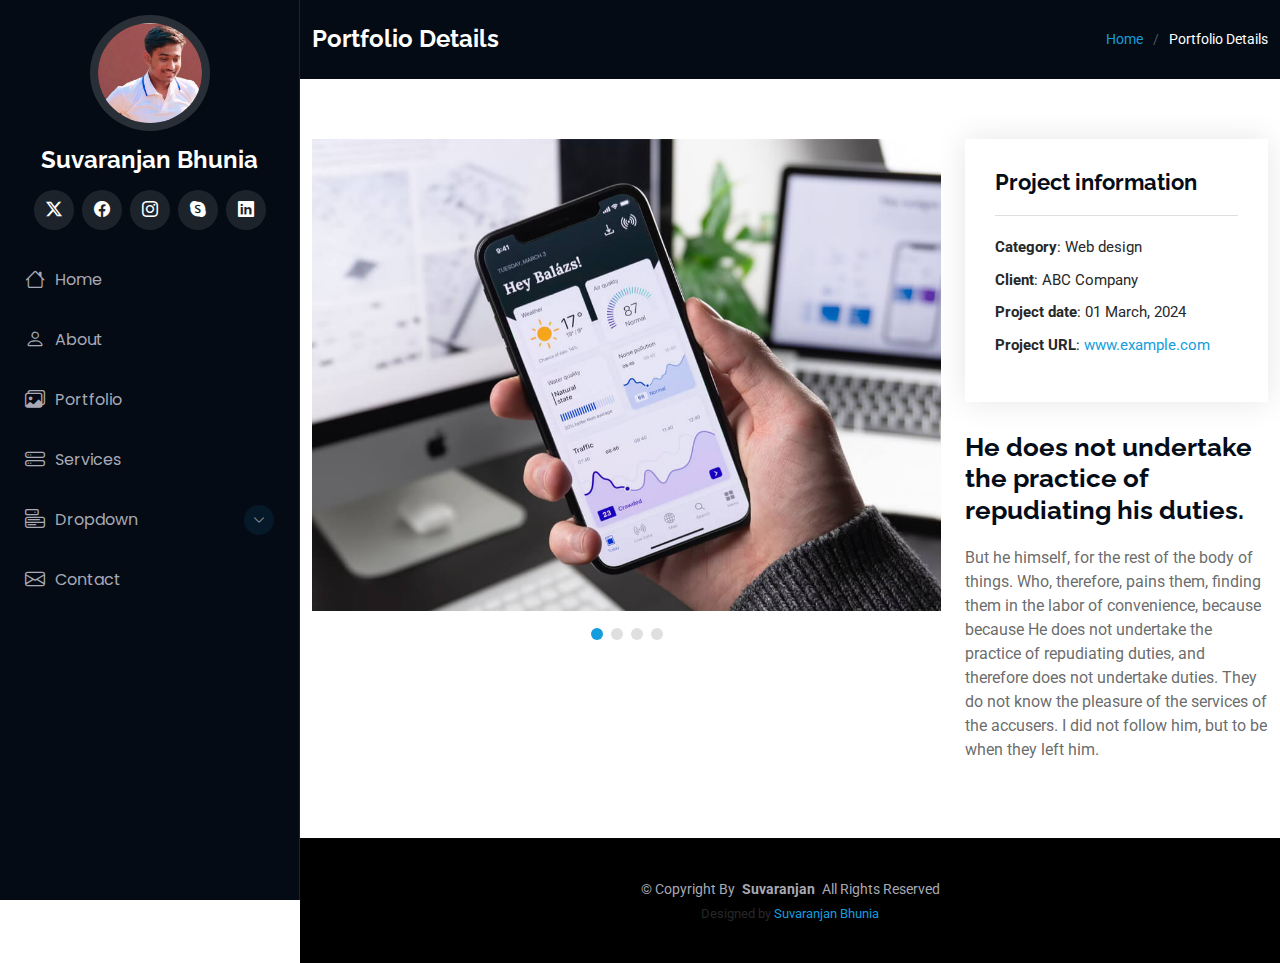
<file: portfolio-details.html>
<!DOCTYPE html>
<html lang="en">

<head>
  <meta charset="utf-8">
  <meta content="width=device-width, initial-scale=1.0" name="viewport">
  <title>Portfolio Details - Suvaranjan's Template</title>
  <meta content="" name="description">
  <meta content="" name="keywords">

  <!-- Favicons -->
  <link href="assets/img/pic3.jpg" rel="icon">
  <link href="assets/img/apple-touch-icon.jpg" rel="apple-touch-icon">

  <!-- Fonts -->
  <link href="https://fonts.googleapis.com" rel="preconnect">
  <link href="https://fonts.gstatic.com" rel="preconnect" crossorigin>
  <link href="https://fonts.googleapis.com/css2?family=Roboto:ital,wght@0,100;0,300;0,400;0,500;0,700;0,900;1,100;1,300;1,400;1,500;1,700;1,900&family=Poppins:ital,wght@0,100;0,200;0,300;0,400;0,500;0,600;0,700;0,800;0,900;1,100;1,200;1,300;1,400;1,500;1,600;1,700;1,800;1,900&family=Raleway:ital,wght@0,100;0,200;0,300;0,400;0,500;0,600;0,700;0,800;0,900;1,100;1,200;1,300;1,400;1,500;1,600;1,700;1,800;1,900&display=swap" rel="stylesheet">

  <!-- Vendor CSS Files -->
  <link href="assets/vendor/bootstrap/css/bootstrap.min.css" rel="stylesheet">
  <link href="assets/vendor/bootstrap-icons/bootstrap-icons.css" rel="stylesheet">
  <link href="assets/vendor/aos/aos.css" rel="stylesheet">
  <link href="assets/vendor/glightbox/css/glightbox.min.css" rel="stylesheet">
  <link href="assets/vendor/swiper/swiper-bundle.min.css" rel="stylesheet">

  <!-- Main CSS File -->
  <link href="assets/css/main.css" rel="stylesheet">

  <!-- =======================================================
 
  ======================================================== -->
</head>

<body class="portfolio-details-page">

  <header id="header" class="header dark-background d-flex flex-column">
    <i class="header-toggle d-xl-none bi bi-list"></i>

    <div class="profile-img">
      <img src="assets/img/my-profile-img.jpg" alt="" class="img-fluid rounded-circle">
    </div>

    <a href="index.html" class="logo d-flex align-items-center justify-content-center">
      <!-- Uncomment the line below if you also wish to use an image logo -->
      <!-- <img src="assets/img/logo.png" alt=""> -->
      <h1 class="sitename">Suvaranjan Bhunia</h1>
    </a>

    <div class="social-links text-center">
      <a href="#" class="twitter"><i class="bi bi-twitter-x"></i></a>
      <a href="#" class="facebook"><i class="bi bi-facebook"></i></a>
      <a href="#" class="instagram"><i class="bi bi-instagram"></i></a>
      <a href="#" class="google-plus"><i class="bi bi-skype"></i></a>
      <a href="#" class="linkedin"><i class="bi bi-linkedin"></i></a>
    </div>

    <nav id="navmenu" class="navmenu">
      <ul>
        <li><a href="#hero"><i class="bi bi-house navicon"></i>Home</a></li>
        <li><a href="#about"><i class="bi bi-person navicon"></i> About</a></li>
        
        <li><a href="#portfolio"><i class="bi bi-images navicon"></i> Portfolio</a></li>
        <li><a href="#services"><i class="bi bi-hdd-stack navicon"></i> Services</a></li>
        <li class="dropdown"><a href="#"><i class="bi bi-menu-button navicon"></i> <span>Dropdown</span> <i class="bi bi-chevron-down toggle-dropdown"></i></a>
          <ul>
            <li><a href="#">Dropdown 1</a></li>
            <li class="dropdown"><a href="#"><span>Deep Dropdown</span> <i class="bi bi-chevron-down toggle-dropdown"></i></a>
              <ul>
                <li><a href="#">Deep Dropdown 1</a></li>
                <li><a href="#">Deep Dropdown 2</a></li>
                <li><a href="#">Deep Dropdown 3</a></li>
                <li><a href="#">Deep Dropdown 4</a></li>
                <li><a href="#">Deep Dropdown 5</a></li>
              </ul>
            </li>
            <li><a href="#">Dropdown 2</a></li>
            <li><a href="#">Dropdown 3</a></li>
            <li><a href="#">Dropdown 4</a></li>
          </ul>
        </li>
        <li><a href="#contact"><i class="bi bi-envelope navicon"></i> Contact</a></li>
      </ul>
    </nav>

  </header>

  <main class="main">

    <!-- Page Title -->
    <div class="page-title dark-background">
      <div class="container d-lg-flex justify-content-between align-items-center">
        <h1 class="mb-2 mb-lg-0">Portfolio Details</h1>
        <nav class="breadcrumbs">
          <ol>
            <li><a href="index.html">Home</a></li>
            <li class="current">Portfolio Details</li>
          </ol>
        </nav>
      </div>
    </div><!-- End Page Title -->

    <!-- Portfolio Details Section -->
    <section id="portfolio-details" class="portfolio-details section">

      <div class="container" data-aos="fade-up" data-aos-delay="100">

        <div class="row gy-4">

          <div class="col-lg-8">
            <div class="portfolio-details-slider swiper init-swiper">

              <script type="application/json" class="swiper-config">
                {
                  "loop": true,
                  "speed": 600,
                  "autoplay": {
                    "delay": 5000
                  },
                  "slidesPerView": "auto",
                  "pagination": {
                    "el": ".swiper-pagination",
                    "type": "bullets",
                    "clickable": true
                  }
                }
              </script>

              <div class="swiper-wrapper align-items-center">

                <div class="swiper-slide">
                  <img src="assets/img/portfolio/app-1.jpg" alt="">
                </div>

                <div class="swiper-slide">
                  <img src="assets/img/portfolio/product-1.jpg" alt="">
                </div>

                <div class="swiper-slide">
                  <img src="assets/img/portfolio/branding-1.jpg" alt="">
                </div>

                <div class="swiper-slide">
                  <img src="assets/img/portfolio/books-1.jpg" alt="">
                </div>

              </div>
              <div class="swiper-pagination"></div>
            </div>
          </div>

          <div class="col-lg-4">
            <div class="portfolio-info" data-aos="fade-up" data-aos-delay="200">
              <h3>Project information</h3>
              <ul>
                <li><strong>Category</strong>: Web design</li>
                <li><strong>Client</strong>: ABC Company</li>
                <li><strong>Project date</strong>: 01 March, 2024</li>
                <li><strong>Project URL</strong>: <a href="#">www.example.com</a></li>
              </ul>
            </div>
            <div class="portfolio-description" data-aos="fade-up" data-aos-delay="300">
              <h2>He does not undertake the practice of repudiating his duties.</h2>
              <p>
                But he himself, for the rest of the body of things. Who, therefore, pains them, finding them in the labor of convenience, because because He does not undertake the practice of repudiating duties, and therefore does not undertake duties. They do not know the pleasure of the services of the accusers. I did not follow him, but to be when they left him.
              </p>
            </div>
          </div>

        </div>

      </div>

    </section><!-- /Portfolio Details Section -->

  </main>

  <footer id="footer" class="footer position-relative light-background">

    <div class="container">
      <div class="copyright text-center ">
        <p>© <span>Copyright By </span> <strong class="px-1 sitename">Suvaranjan</strong> <span>All Rights Reserved</span></p>
      </div>
      <div class="credits">
        <!-- All the links in the footer should remain intact. -->
        <!-- You can delete the links only if you've purchased the pro version. -->
        <!-- Licensing information: https://bootstrapmade.com/license/ -->
        <!-- Purchase the pro version with working PHP/AJAX contact form: [buy-url] -->
        Designed by <a href="#">Suvaranjan Bhunia</a>
      </div>
    </div>

  </footer>

  <!-- Scroll Top -->
  <a href="#" id="scroll-top" class="scroll-top d-flex align-items-center justify-content-center"><i class="bi bi-arrow-up-short"></i></a>

  <!-- Preloader -->
  <div id="preloader"></div>

  <!-- Vendor JS Files -->
  <script src="assets/vendor/bootstrap/js/bootstrap.bundle.min.js"></script>
  <script src="assets/vendor/php-email-form/validate.js"></script>
  <script src="assets/vendor/aos/aos.js"></script>
  <script src="assets/vendor/typed.js/typed.umd.js"></script>
  <script src="assets/vendor/purecounter/purecounter_vanilla.js"></script>
  <script src="assets/vendor/waypoints/noframework.waypoints.js"></script>
  <script src="assets/vendor/glightbox/js/glightbox.min.js"></script>
  <script src="assets/vendor/imagesloaded/imagesloaded.pkgd.min.js"></script>
  <script src="assets/vendor/isotope-layout/isotope.pkgd.min.js"></script>
  <script src="assets/vendor/swiper/swiper-bundle.min.js"></script>

  <!-- Main JS File -->
  <script src="assets/js/main.js"></script>

</body>

</html>
</file>
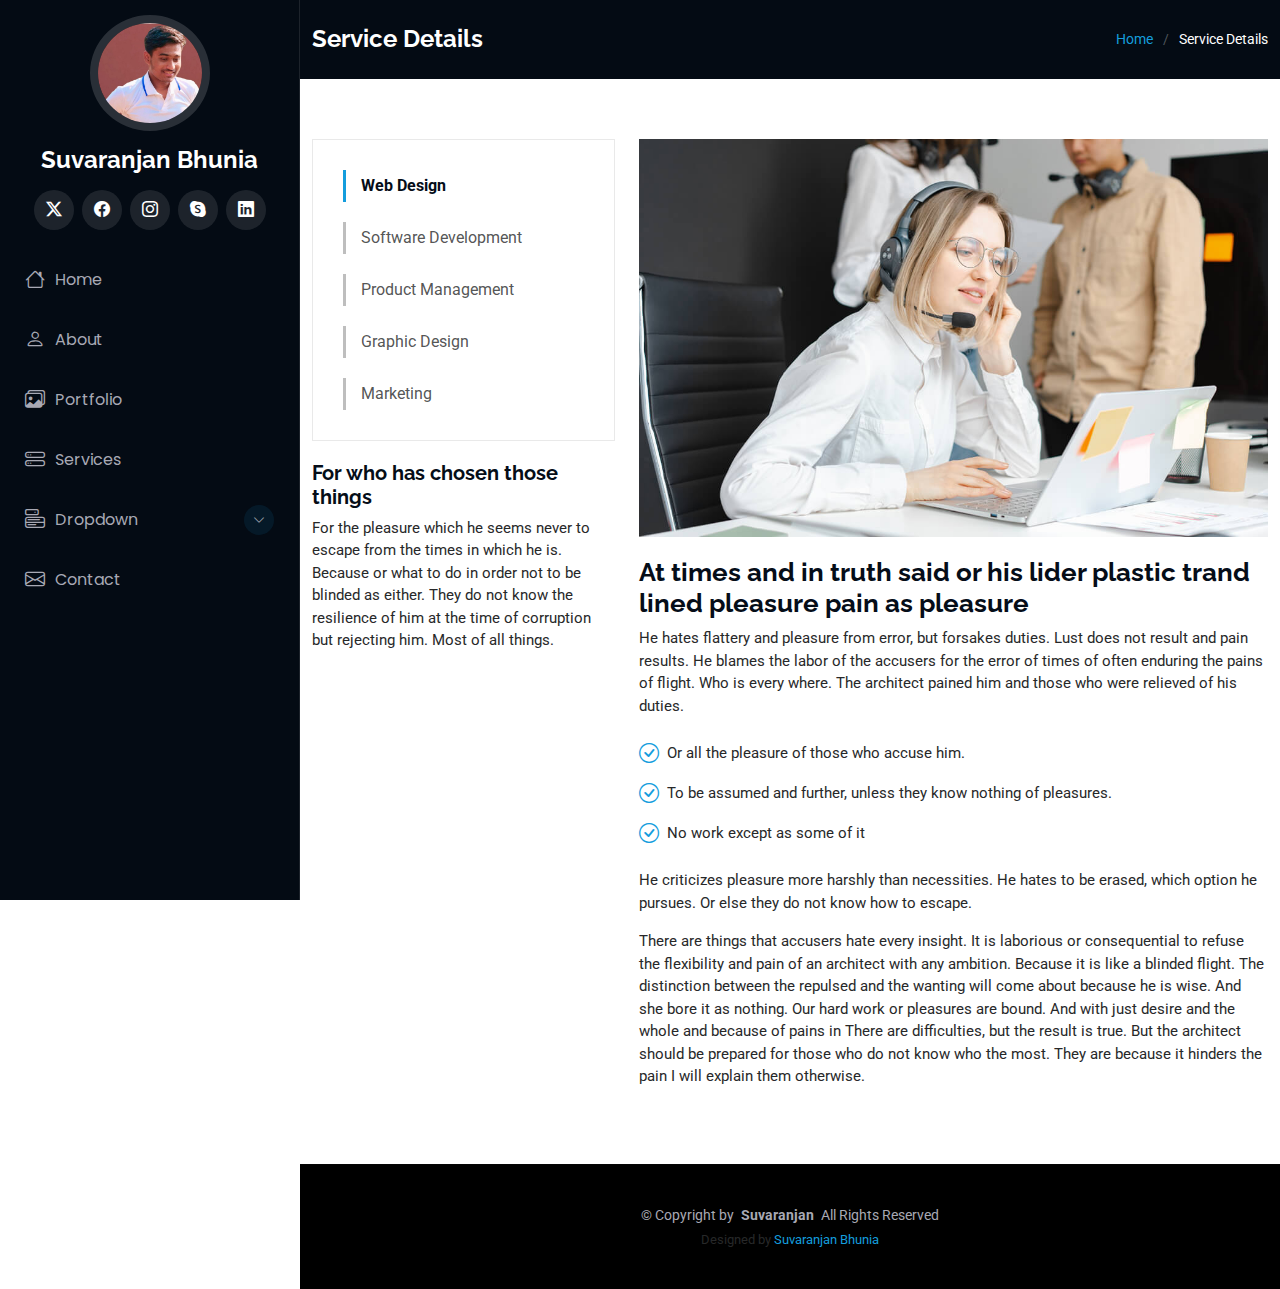
<file: service-details.html>
<!DOCTYPE html>
<html lang="en">

<head>
  <meta charset="utf-8">
  <meta content="width=device-width, initial-scale=1.0" name="viewport">
  <title>Service Details - Suvaranjan's Bootstrap Template</title>
  <meta content="" name="description">
  <meta content="" name="keywords">

  <!-- Favicons -->
  <link href="assets/img/favicon.jpg" rel="icon">
  <link href="assets/img/apple-touch-icon.jpg" rel="apple-touch-icon">

  <!-- Fonts -->
  <link href="https://fonts.googleapis.com" rel="preconnect">
  <link href="https://fonts.gstatic.com" rel="preconnect" crossorigin>
  <link href="https://fonts.googleapis.com/css2?family=Roboto:ital,wght@0,100;0,300;0,400;0,500;0,700;0,900;1,100;1,300;1,400;1,500;1,700;1,900&family=Poppins:ital,wght@0,100;0,200;0,300;0,400;0,500;0,600;0,700;0,800;0,900;1,100;1,200;1,300;1,400;1,500;1,600;1,700;1,800;1,900&family=Raleway:ital,wght@0,100;0,200;0,300;0,400;0,500;0,600;0,700;0,800;0,900;1,100;1,200;1,300;1,400;1,500;1,600;1,700;1,800;1,900&display=swap" rel="stylesheet">

  <!-- Vendor CSS Files -->
  <link href="assets/vendor/bootstrap/css/bootstrap.min.css" rel="stylesheet">
  <link href="assets/vendor/bootstrap-icons/bootstrap-icons.css" rel="stylesheet">
  <link href="assets/vendor/aos/aos.css" rel="stylesheet">
  <link href="assets/vendor/glightbox/css/glightbox.min.css" rel="stylesheet">
  <link href="assets/vendor/swiper/swiper-bundle.min.css" rel="stylesheet">

  <!-- Main CSS File -->
  <link href="assets/css/main.css" rel="stylesheet">

  <!-- =======================================================
  * Template Name: iPortfolio
  * Template URL: https://bootstrapmade.com/iportfolio-bootstrap-portfolio-websites-template/
  * Updated: Jun 29 2024 with Bootstrap v5.3.3
  * Author: BootstrapMade.com
  * License: https://bootstrapmade.com/license/
  ======================================================== -->
</head>

<body class="service-details-page">

  <header id="header" class="header dark-background d-flex flex-column">
    <i class="header-toggle d-xl-none bi bi-list"></i>

    <div class="profile-img">
      <img src="assets/img/my-profile-img.jpg" alt="" class="img-fluid rounded-circle">
    </div>

    <a href="index.html" class="logo d-flex align-items-center justify-content-center">
      <!-- Uncomment the line below if you also wish to use an image logo -->
      <!-- <img src="assets/img/logo.png" alt=""> -->
      <h1 class="sitename">Suvaranjan Bhunia</h1>
    </a>

    <div class="social-links text-center">
      <a href="#" class="twitter"><i class="bi bi-twitter-x"></i></a>
      <a href="#" class="facebook"><i class="bi bi-facebook"></i></a>
      <a href="#" class="instagram"><i class="bi bi-instagram"></i></a>
      <a href="#" class="google-plus"><i class="bi bi-skype"></i></a>
      <a href="#" class="linkedin"><i class="bi bi-linkedin"></i></a>
    </div>

    <nav id="navmenu" class="navmenu">
      <ul>
        <li><a href="#hero"><i class="bi bi-house navicon"></i>Home</a></li>
        <li><a href="#about"><i class="bi bi-person navicon"></i> About</a></li>
       
        <li><a href="#portfolio"><i class="bi bi-images navicon"></i> Portfolio</a></li>
        <li><a href="#services"><i class="bi bi-hdd-stack navicon"></i> Services</a></li>
        <li class="dropdown"><a href="#"><i class="bi bi-menu-button navicon"></i> <span>Dropdown</span> <i class="bi bi-chevron-down toggle-dropdown"></i></a>
          <ul>
            <li><a href="#">Dropdown 1</a></li>
            <li class="dropdown"><a href="#"><span>Deep Dropdown</span> <i class="bi bi-chevron-down toggle-dropdown"></i></a>
              <ul>
                <li><a href="#">Deep Dropdown 1</a></li>
                <li><a href="#">Deep Dropdown 2</a></li>
                <li><a href="#">Deep Dropdown 3</a></li>
                <li><a href="#">Deep Dropdown 4</a></li>
                <li><a href="#">Deep Dropdown 5</a></li>
              </ul>
            </li>
            <li><a href="#">Dropdown 2</a></li>
            <li><a href="#">Dropdown 3</a></li>
            <li><a href="#">Dropdown 4</a></li>
          </ul>
        </li>
        <li><a href="#contact"><i class="bi bi-envelope navicon"></i> Contact</a></li>
      </ul>
    </nav>

  </header>

  <main class="main">

    <!-- Page Title -->
    <div class="page-title dark-background">
      <div class="container d-lg-flex justify-content-between align-items-center">
        <h1 class="mb-2 mb-lg-0">Service Details</h1>
        <nav class="breadcrumbs">
          <ol>
            <li><a href="index.html">Home</a></li>
            <li class="current">Service Details</li>
          </ol>
        </nav>
      </div>
    </div><!-- End Page Title -->

    <!-- Service Details Section -->
    <section id="service-details" class="service-details section">

      <div class="container">

        <div class="row gy-4">

          <div class="col-lg-4" data-aos="fade-up" data-aos-delay="100">
            <div class="services-list">
              <a href="#" class="active">Web Design</a>
              <a href="#">Software Development</a>
              <a href="#">Product Management</a>
              <a href="#">Graphic Design</a>
              <a href="#">Marketing</a>
            </div>

            <h4>For who has chosen those things</h4>
            <p>For the pleasure which he seems never to escape from the times in which he is. Because or what to do in order not to be blinded as either. They do not know the resilience of him at the time of corruption but rejecting him. Most of all things.</p>
          </div>

          <div class="col-lg-8" data-aos="fade-up" data-aos-delay="200">
            <img src="assets/img/services.jpg" alt="" class="img-fluid services-img">
            <h3>At times and in truth said or his lider plastic trand lined pleasure pain as pleasure</h3>
            <p>
              He hates flattery and pleasure from error, but forsakes duties. Lust does not result and pain results. He blames the labor of the accusers for the error of times of often enduring the pains of flight. Who is every where. The architect pained him and those who were relieved of his duties.
            </p>
            <ul>
              <li><i class="bi bi-check-circle"></i> <span>Or all the pleasure of those who accuse him.</span></li>
              <li><i class="bi bi-check-circle"></i> <span>To be assumed and further, unless they know nothing of pleasures.</span></li>
              <li><i class="bi bi-check-circle"></i> <span>No work except as some of it</span></li>
            </ul>
            <p>
              He criticizes pleasure more harshly than necessities. He hates to be erased, which option he pursues. Or else they do not know how to escape.
            </p>
            <p>
             There are things that accusers hate every insight. It is laborious or consequential to refuse the flexibility and pain of an architect with any ambition. Because it is like a blinded flight. The distinction between the repulsed and the wanting will come about because he is wise. And she bore it as nothing. Our hard work or pleasures are bound. And with just desire and the whole and because of pains in There are difficulties, but the result is true. But the architect should be prepared for those who do not know who the most. They are because it hinders the pain I will explain them otherwise.
            </p>
          </div>

        </div>

      </div>

    </section><!-- /Service Details Section -->

  </main>

  <footer id="footer" class="footer position-relative light-background">

    <div class="container">
      <div class="copyright text-center ">
        <p>© <span>Copyright by</span> <strong class="px-1 sitename">Suvaranjan</strong> <span>All Rights Reserved</span></p>
      </div>
      <div class="credits">
        <!-- All the links in the footer should remain intact. -->
        <!-- You can delete the links only if you've purchased the pro version. -->
        <!-- Licensing information: https://bootstrapmade.com/license/ -->
        <!-- Purchase the pro version with working PHP/AJAX contact form: [buy-url] -->
        Designed by <a href="#">Suvaranjan Bhunia</a>
      </div>
    </div>

  </footer>

  <!-- Scroll Top -->
  <a href="#" id="scroll-top" class="scroll-top d-flex align-items-center justify-content-center"><i class="bi bi-arrow-up-short"></i></a>

  <!-- Preloader -->
  <div id="preloader"></div>

  <!-- Vendor JS Files -->
  <script src="assets/vendor/bootstrap/js/bootstrap.bundle.min.js"></script>
  <script src="assets/vendor/php-email-form/validate.js"></script>
  <script src="assets/vendor/aos/aos.js"></script>
  <script src="assets/vendor/typed.js/typed.umd.js"></script>
  <script src="assets/vendor/purecounter/purecounter_vanilla.js"></script>
  <script src="assets/vendor/waypoints/noframework.waypoints.js"></script>
  <script src="assets/vendor/glightbox/js/glightbox.min.js"></script>
  <script src="assets/vendor/imagesloaded/imagesloaded.pkgd.min.js"></script>
  <script src="assets/vendor/isotope-layout/isotope.pkgd.min.js"></script>
  <script src="assets/vendor/swiper/swiper-bundle.min.js"></script>

  <!-- Main JS File -->
  <script src="assets/js/main.js"></script>

</body>

</html>
</file>
<file: assets/css/main.css>
/*--------------------------------------------------------------
# Font & Color Variables
--------------------------------------------------------------*/
/* Fonts */
:root {
  --default-font: "Roboto",  system-ui, -apple-system, "Segoe UI", Roboto, "Helvetica Neue", Arial, "Noto Sans", "Liberation Sans", sans-serif, "Apple Color Emoji", "Segoe UI Emoji", "Segoe UI Symbol", "Noto Color Emoji";
  --heading-font: "Raleway",  sans-serif;
  --nav-font: "Poppins",  sans-serif;
}

/* Global Colors - The following color variables are used throughout the website. Updating them here will change the color scheme of the entire website */
:root { 
  --background-color: #ffffff; /* Background color for the entire website, including individual sections */
  --default-color: #272829; /* Default color used for the majority of the text content across the entire website */
  --heading-color: #050d18; /* Color for headings, subheadings and title throughout the website */
  --accent-color: #149ddd; /* Accent color that represents your brand on the website. It's used for buttons, links, and other elements that need to stand out */
  --surface-color: #ffffff; /* The surface color is used as a background of boxed elements within sections, such as cards, icon boxes, or other elements that require a visual separation from the global background. */
  --contrast-color: #ffffff; /* Contrast color for text, ensuring readability against backgrounds of accent, heading, or default colors. */
}

/* Nav Menu Colors - The following color variables are used specifically for the navigation menu. They are separate from the global colors to allow for more customization options */
:root {
  --nav-color: #a8a9b4;  /* The default color of the main navmenu links */
  --nav-hover-color: #ffffff; /* Applied to main navmenu links when they are hovered over or active */
  --nav-mobile-background-color: #040b14; /* Used as the background color for mobile navigation menu */
  --nav-dropdown-background-color: #040b14; /* Used as the background color for dropdown items that appear when hovering over primary navigation items */
  --nav-dropdown-color: #a8a9b4; /* Used for navigation links of the dropdown items in the navigation menu. */
  --nav-dropdown-hover-color: #ffffff; /* Similar to --nav-hover-color, this color is applied to dropdown navigation links when they are hovered over. */
}

/* Color Presets - These classes override global colors when applied to any section or element, providing reuse of the sam color scheme. */

.light-background {
  --background-color: #f4fafd;
  --surface-color: #ffffff;
}

.dark-background {
  --background-color: #040b14;
  --default-color: #ffffff;
  --heading-color: #ffffff;
  --surface-color: #151f2b;
  --contrast-color: #ffffff;
}

/* Smooth scroll */
:root {
  scroll-behavior: smooth;
}

/*--------------------------------------------------------------
# General Styling & Shared Classes
--------------------------------------------------------------*/
body {
  color: var(--default-color);
  background-color: var(--background-color);
  font-family: var(--default-font);
}

a {
  color: var(--accent-color);
  text-decoration: none;
  transition: 0.3s;
}

a:hover {
  color: color-mix(in srgb, var(--accent-color), transparent 25%);
  text-decoration: none;
}

h1,
h2,
h3,
h4,
h5,
h6 {
  color: var(--heading-color);
  font-family: var(--heading-font);
}

/* PHP Email Form Messages
------------------------------*/
.php-email-form .error-message {
  display: none;
  background: #df1529;
  color: #ffffff;
  text-align: left;
  padding: 15px;
  margin-bottom: 24px;
  font-weight: 600;
}

.php-email-form .sent-message {
  display: none;
  color: #ffffff;
  background: #059652;
  text-align: center;
  padding: 15px;
  margin-bottom: 24px;
  font-weight: 600;
}

.php-email-form .loading {
  display: none;
  background: var(--surface-color);
  text-align: center;
  padding: 15px;
  margin-bottom: 24px;
}

.php-email-form .loading:before {
  content: "";
  display: inline-block;
  border-radius: 50%;
  width: 24px;
  height: 24px;
  margin: 0 10px -6px 0;
  border: 3px solid var(--accent-color);
  border-top-color: var(--surface-color);
  animation: php-email-form-loading 1s linear infinite;
}

@keyframes php-email-form-loading {
  0% {
    transform: rotate(0deg);
  }

  100% {
    transform: rotate(360deg);
  }
}

/*--------------------------------------------------------------
# Global Header
--------------------------------------------------------------*/
.header {
  color: var(--default-color);
  background-color: var(--background-color);
  position: fixed;
  top: 0;
  left: 0;
  bottom: 0;
  padding: 0 15px;
  width: 300px;
  transition: all ease-in-out 0.3s;
  overflow-y: auto;
  z-index: 997;
  border-right: 1px solid color-mix(in srgb, var(--default-color), transparent 90%);
}

.header .profile-img img {
  margin: 15px auto;
  display: block;
  width: 120px;
  border: 8px solid color-mix(in srgb, var(--default-color), transparent 85%);
}

.header .logo {
  line-height: 1;
  margin-bottom: 15px;
}

.header .logo img {
  max-height: 32px;
  margin-right: 8px;
}

.header .logo h1 {
  font-size: 24px;
  margin: 0;
  font-weight: 700;
  color: var(--heading-color);
}

.header .social-links {
  margin: 0 0 20px 0;
}

.header .social-links a {
  font-size: 16px;
  display: inline-flex;
  align-items: center;
  justify-content: center;
  background: color-mix(in srgb, var(--default-color), transparent 90%);
  color: var(--default-color);
  margin: 0 2px;
  border-radius: 50%;
  text-align: center;
  width: 40px;
  height: 40px;
  transition: 0.3s;
}

.header .social-links a:hover {
  color: var(--contrast-color);
  background: var(--accent-color);
}

@media (min-width: 1200px) {

  .header~main,
  .header~#footer {
    margin-left: 300px;
  }
}

@media (max-width: 1199px) {
  .header {
    left: -100%;
  }
}

.header.header-show {
  left: 0;
}

.header .header-toggle {
  color: var(--contrast-color);
  background-color: var(--accent-color);
  font-size: 22px;
  display: flex;
  align-items: center;
  justify-content: center;
  width: 40px;
  height: 40px;
  border-radius: 50%;
  cursor: pointer;
  position: fixed;
  top: 15px;
  right: 15px;
  z-index: 9999;
  transition: background-color 0.3s;
}

.header .header-toggle:hover {
  color: var(--contrast-color);
  background-color: color-mix(in srgb, var(--accent-color) 90%, white 15%);
}

/*--------------------------------------------------------------
# Navigation Menu
--------------------------------------------------------------*/
.mobile-nav-toggle {
  display: none;
}

.navmenu {
  padding: 0;
  z-index: 9997;
}

.navmenu ul {
  list-style: none;
  padding: 0 0 20px 0;
  margin: 0;
}

.navmenu a,
.navmenu a:focus {
  color: var(--nav-color);
  padding: 15px 10px;
  font-family: var(--nav-font);
  font-size: 16px;
  font-weight: 400;
  display: flex;
  align-items: center;
  white-space: nowrap;
  transition: 0.3s;
  width: 100%;
}

.navmenu a .navicon,
.navmenu a:focus .navicon {
  font-size: 20px;
  margin-right: 10px;
}

.navmenu a .toggle-dropdown,
.navmenu a:focus .toggle-dropdown {
  font-size: 12px;
  line-height: 0;
  margin-left: auto;
  width: 30px;
  height: 30px;
  display: flex;
  align-items: center;
  justify-content: center;
  border-radius: 50%;
  transition: 0.3s;
  flex-shrink: 0;
  background-color: color-mix(in srgb, var(--accent-color), transparent 90%);
}

.navmenu a .toggle-dropdown:hover,
.navmenu a:focus .toggle-dropdown:hover {
  background-color: var(--accent-color);
  color: var(--contrast-color);
}

.navmenu a:hover,
.navmenu .active,
.navmenu .active:focus {
  color: var(--nav-hover-color);
}

.navmenu a:hover .navicon,
.navmenu .active .navicon,
.navmenu .active:focus .navicon {
  color: var(--accent-color);
}

.navmenu .active .toggle-dropdown,
.navmenu .active:focus .toggle-dropdown {
  background-color: var(--accent-color);
  color: var(--contrast-color);
  transform: rotate(180deg);
}

.navmenu .dropdown {
  display: block;
}

.navmenu .dropdown a,
.navmenu .dropdown a:focus {
  color: --nav-dropdown-color;
}

.navmenu .dropdown a:hover,
.navmenu .dropdown .active,
.navmenu .dropdown .active:focus {
  color: var(--nav-dropdown-hover-color);
}

.navmenu .dropdown ul {
  position: static;
  display: none;
  z-index: 99;
  padding: 5px 10px;
  margin: 5px 10px;
  background-color: var(--nav-dropdown-background-color);
  border: 1px solid color-mix(in srgb, var(--default-color), transparent 90%);
  box-shadow: none;
  transition: all 0.5s ease-in-out;
}

.navmenu .dropdown ul ul {
  background-color: rgba(33, 37, 41, 0.1);
}

.navmenu .dropdown>.dropdown-active {
  display: block;
  background-color: rgba(33, 37, 41, 0.03);
}

/*--------------------------------------------------------------
# Global Footer
--------------------------------------------------------------*/
.footer {
  color: var(--default-color);
  background-color: black;
  font-size: 14px;
  padding: 40px 0;
  position: relative;
  border-top: 1px solid color-mix(in srgb, var(--default-color), transparent 90%);
}

.footer .copyright p {
  margin-bottom: 0;
  color: #a8a9b4;
}

.footer .credits {
  margin-top: 4px;
  font-size: 13px;
  text-align: center;
}

/*--------------------------------------------------------------
# Preloader
--------------------------------------------------------------*/
#preloader {
  position: fixed;
  inset: 0;
  z-index: 999999;
  overflow: hidden;
  background: var(--background-color);
  transition: all 0.6s ease-out;
}

#preloader:before {
  content: "";
  position: fixed;
  top: calc(50% - 30px);
  left: calc(50% - 30px);
  border: 6px solid #ffffff;
  border-color: var(--accent-color) transparent var(--accent-color) transparent;
  border-radius: 50%;
  width: 60px;
  height: 60px;
  animation: animate-preloader 1.5s linear infinite;
}

@keyframes animate-preloader {
  0% {
    transform: rotate(0deg);
  }

  100% {
    transform: rotate(360deg);
  }
}

/*--------------------------------------------------------------
# Scroll Top Button
--------------------------------------------------------------*/
.scroll-top {
  position: fixed;
  visibility: hidden;
  opacity: 0;
  right: 15px;
  bottom: -15px;
  z-index: 99999;
  background-color: var(--accent-color);
  width: 44px;
  height: 44px;
  border-radius: 50px;
  transition: all 0.4s;
}

.scroll-top i {
  font-size: 24px;
  color: var(--contrast-color);
  line-height: 0;
}

.scroll-top:hover {
  background-color: color-mix(in srgb, var(--accent-color), transparent 20%);
  color: var(--contrast-color);
}

.scroll-top.active {
  visibility: visible;
  opacity: 1;
  bottom: 15px;
}

/*--------------------------------------------------------------
# Disable aos animation delay on mobile devices
--------------------------------------------------------------*/
@media screen and (max-width: 768px) {
  [data-aos-delay] {
    transition-delay: 0 !important;
  }
}

/*--------------------------------------------------------------
# Global Page Titles & Breadcrumbs
--------------------------------------------------------------*/
.page-title {
  color: var(--default-color);
  background-color: var(--background-color);
  padding: 25px 0;
  position: relative;
}

.page-title h1 {
  font-size: 24px;
  font-weight: 700;
}

.page-title .breadcrumbs ol {
  display: flex;
  flex-wrap: wrap;
  list-style: none;
  padding: 0;
  margin: 0;
  font-size: 14px;
  font-weight: 400;
}

.page-title .breadcrumbs ol li+li {
  padding-left: 10px;
}

.page-title .breadcrumbs ol li+li::before {
  content: "/";
  display: inline-block;
  padding-right: 10px;
  color: color-mix(in srgb, var(--default-color), transparent 70%);
}

/*--------------------------------------------------------------
# Global Sections
--------------------------------------------------------------*/
section,
.section {
  color: var(--default-color);
  background-color: var(--background-color);
  padding: 60px 0;
  overflow: clip;
}

/*--------------------------------------------------------------
# Global Section Titles
--------------------------------------------------------------*/
.section-title {
  padding-bottom: 60px;
  position: relative;
}

.section-title h2 {
  font-size: 32px;
  font-weight: 700;
  margin-bottom: 20px;
  padding-bottom: 20px;
  position: relative;
}

.section-title h2:after {
  content: "";
  position: absolute;
  display: block;
  width: 50px;
  height: 3px;
  background: var(--accent-color);
  left: 0;
  bottom: 0;
}

.section-title p {
  margin-bottom: 0;
}

/*--------------------------------------------------------------
# Hero Section
--------------------------------------------------------------*/
.hero {
  width: 100%;
  min-height: 100vh;
  position: relative;
  padding: 80px 0;
  display: flex;
  align-items: center;
  justify-content: center;
}

.hero img {
  position: absolute;
  inset: 0;
  display: block;
  width: 100%;
  height: 100%;
  object-fit: cover;
  z-index: 1;
}

.hero:before {
  content: "";
  background: color-mix(in srgb, var(--background-color), transparent 70%);
  position: absolute;
  inset: 0;
  z-index: 2;
}

.hero .container {
  position: relative;
  z-index: 3;
}

.hero h2 {
  margin: 0;
  font-size: 64px;
  font-weight: 700;
}

.hero p {
  margin: 5px 0 0 0;
  font-size: 26px;
}

.hero p span {
  letter-spacing: 1px;
  border-bottom: 2px solid var(--accent-color);
}

.hero .social-links {
  margin-top: 25px;
}

.hero .social-links a {
  font-size: 24px;
  display: inline-block;
  color: color-mix(in srgb, var(--default-color), transparent 50%);
  line-height: 1;
  margin-right: 20px;
  transition: 0.3s;
}

.hero .social-links a:hover {
  color: var(--accent-color);
}

@media (max-width: 768px) {
  .hero h2 {
    font-size: 32px;
  }

  .hero p {
    font-size: 20px;
  }
}

/*--------------------------------------------------------------
# About Section
--------------------------------------------------------------*/
.about .content h2 {
  font-weight: 700;
  font-size: 24px;
}

.about .content ul {
  list-style: none;
  padding: 0;
}

.about .content ul li {
  margin-bottom: 20px;
  display: flex;
  align-items: center;
}

.about .content ul strong {
  margin-right: 10px;
}

.about .content ul i {
  font-size: 16px;
  margin-right: 5px;
  color: var(--accent-color);
  line-height: 0;
}

/*--------------------------------------------------------------
# Stats Section
--------------------------------------------------------------*/
.stats .stats-item {
  padding: 30px;
  width: 100%;
}

.stats .stats-item i {
  color: var(--accent-color);
  display: block;
  font-size: 44px;
  float: left;
  line-height: 0;
}

.stats .stats-item .purecounter {
  color: var(--heading-color);
  font-size: 48px;
  line-height: 40px;
  display: block;
  font-weight: 700;
  margin-left: 60px;
}

.stats .stats-item p {
  color: color-mix(in srgb, var(--default-color), transparent 40%);
  padding: 15px 0 0 0;
  margin: 0 0 0 60px;
  font-family: var(--heading-font);
  font-size: 14px;
}

/*--------------------------------------------------------------
# Skills Section
--------------------------------------------------------------*/
.skills .progress {
  height: 60px;
  display: block;
  background: none;
  border-radius: 0;
}

.skills .progress .skill {
  color: var(--heading-color);
  padding: 0;
  margin: 0 0 6px 0;
  text-transform: uppercase;
  display: block;
  font-weight: 600;
  font-family: var(--heading-font);
}

.skills .progress .skill .val {
  float: right;
  font-style: normal;
}

.skills .progress-bar-wrap {
  background: color-mix(in srgb, var(--default-color), transparent 90%);
  height: 10px;
}

.skills .progress-bar {
  width: 1px;
  height: 10px;
  transition: 0.9s;
  background-color: var(--accent-color);
}

/*--------------------------------------------------------------
# Resume Section
--------------------------------------------------------------*/
/*---.resume .resume-title {
  color: var(--heading-color);
  font-size: 26px;
  font-weight: 700;
  margin-top: 20px;
  margin-bottom: 20px;
}

.resume .resume-item {
  padding: 0 0 20px 20px;
  margin-top: -2px;
  border-left: 2px solid var(--accent-color);
  position: relative;
}

.resume .resume-item h4 {
  line-height: 18px;
  font-size: 18px;
  font-weight: 600;
  text-transform: uppercase;
  color: color-mix(in srgb, var(--default-color), transparent 20%);
  margin-bottom: 10px;
}

.resume .resume-item h5 {
  font-size: 16px;
  padding: 5px 15px;
  display: inline-block;
  font-weight: 600;
  margin-bottom: 10px;
}

.resume .resume-item ul {
  padding-left: 20px;
}

.resume .resume-item ul li {
  padding-bottom: 10px;
}

.resume .resume-item:last-child {
  padding-bottom: 0;
}

.resume .resume-item::before {
  content: "";
  position: absolute;
  width: 16px;
  height: 16px;
  border-radius: 50px;
  left: -9px;
  top: 0;
  background: var(--background-color);
  border: 2px solid var(--accent-color);
}-----------*/

/*--------------------------------------------------------------
# Portfolio Section
--------------------------------------------------------------*/
.portfolio .portfolio-filters {
  padding: 0;
  margin: 0 auto 20px auto;
  list-style: none;
  text-align: center;
  
}

.portfolio .portfolio-filters li {
  cursor: pointer;
  display: inline-block;
  padding: 0;
  font-size: 14px;
  font-weight: 400;
  margin: 0 10px;
  line-height: 1;
  text-transform: uppercase;
  margin-bottom: 10px;
  transition: all 0.3s ease-in-out;
}

.portfolio .portfolio-filters li:hover,
.portfolio .portfolio-filters li.filter-active {
  color: var(--accent-color);
}

.portfolio .portfolio-filters li:first-child {
  margin-left: 0;
}

.portfolio .portfolio-filters li:last-child {
  margin-right: 0;
}

@media (max-width: 575px) {
  .portfolio .portfolio-filters li {
    font-size: 14px;
    margin: 0 5px;
  }
}

.portfolio .portfolio-content {
  position: relative;
  overflow: hidden;
}

.portfolio .portfolio-content img {
  transition: 0.3s;
}

.portfolio .portfolio-content .portfolio-info {
  opacity: 0;
  position: absolute;
  inset: 0;
  z-index: 3;
  transition: all ease-in-out 0.3s;
  background: rgba(0, 0, 0, 0.6);
  padding: 15px;
}

.portfolio .portfolio-content .portfolio-info h4 {
  font-size: 14px;
  padding: 5px 10px;
  font-weight: 400;
  color: #ffffff;
  display: inline-block;
  background-color: var(--accent-color);
}

.portfolio .portfolio-content .portfolio-info p {
  position: absolute;
  bottom: 10px;
  text-align: center;
  display: inline-block;
  left: 0;
  right: 0;
  font-size: 16px;
  font-weight: 600;
  color: rgba(255, 255, 255, 0.8);
}

.portfolio .portfolio-content .portfolio-info .preview-link,
.portfolio .portfolio-content .portfolio-info .details-link {
  position: absolute;
  left: calc(50% - 40px);
  font-size: 26px;
  top: calc(50% - 14px);
  color: #fff;
  transition: 0.3s;
  line-height: 1.2;
}

.portfolio .portfolio-content .portfolio-info .preview-link:hover,
.portfolio .portfolio-content .portfolio-info .details-link:hover {
  color: var(--accent-color);
}

.portfolio .portfolio-content .portfolio-info .details-link {
  left: 50%;
  font-size: 34px;
  line-height: 0;
}

.portfolio .portfolio-content:hover .portfolio-info {
  opacity: 1;
}

.portfolio .portfolio-content:hover img {
  transform: scale(1.1);
}

/*--------------------------------------------------------------
# Services Section
--------------------------------------------------------------*/
.services .service-item {
  position: relative;
}

.services .service-item .icon {
  background: var(--accent-color);
  display: flex;
  align-items: center;
  justify-content: center;
  width: 54px;
  height: 54px;
  border-radius: 50%;
  transition: 0.5s;
  border: 1px solid var(--accent-color);
  margin-right: 20px;
 
}

.services .service-item .icon i {
  color: var(--contrast-color);
  font-size: 24px;
  line-height: 0;
}

.services .service-item:hover .icon {
  background: var(--surface-color);
}

.services .service-item:hover .icon i {
  color: var(--accent-color);
}

.services .service-item .title {
  font-weight: 700;
  margin-bottom: 15px;
  font-size: 18px;
}

.services .service-item .title a {
  color: var(--heading-color);
}

.services .service-item .title a:hover {
  color: var(--accent-color);
}

.services .service-item .description {
  line-height: 24px;
  font-size: 14px;
}

/*--------------------------------------------------------------
# Testimonials Section
--------------------------------------------------------------*/
.testimonials .testimonials-carousel,
.testimonials .testimonials-slider {
  overflow: hidden;
}

.testimonials .testimonial-item {
  box-sizing: content-box;
  text-align: center;
  min-height: 320px;
}

.testimonials .testimonial-item .testimonial-img {
  width: 90px;
  border-radius: 50%;
  margin: 0 auto;
}

.testimonials .testimonial-item h3 {
  font-size: 18px;
  font-weight: bold;
  margin: 10px 0 5px 0;
}

.testimonials .testimonial-item h4 {
  font-size: 14px;
  color: color-mix(in srgb, var(--default-color), transparent 20%);
  margin: 0;
}

.testimonials .testimonial-item .quote-icon-left,
.testimonials .testimonial-item .quote-icon-right {
  color: color-mix(in srgb, var(--accent-color), transparent 40%);
  font-size: 26px;
  line-height: 0;
}

.testimonials .testimonial-item .quote-icon-left {
  display: inline-block;
  left: -5px;
  position: relative;
}

.testimonials .testimonial-item .quote-icon-right {
  display: inline-block;
  right: -5px;
  position: relative;
  top: 10px;
  transform: scale(-1, -1);
}

.testimonials .testimonial-item p {
  font-style: italic;
  margin: 0 15px 15px 15px;
  padding: 20px;
  background-color: var(--surface-color);
  position: relative;
  margin-bottom: 35px;
  border-radius: 6px;
  box-shadow: 0px 2px 15px rgba(0, 0, 0, 0.1);
}

.testimonials .testimonial-item p::after {
  content: "";
  width: 0;
  height: 0;
  border-top: 20px solid var(--surface-color);
  border-right: 20px solid transparent;
  border-left: 20px solid transparent;
  position: absolute;
  bottom: -20px;
  left: calc(50% - 20px);
}

.testimonials .swiper-wrapper {
  height: auto;
}

.testimonials .swiper-pagination {
  margin-top: 40px;
  position: relative;
}

.testimonials .swiper-pagination .swiper-pagination-bullet {
  width: 12px;
  height: 12px;
  background-color: var(--background-color);
  opacity: 1;
  border: 1px solid var(--accent-color);
}

.testimonials .swiper-pagination .swiper-pagination-bullet-active {
  background-color: var(--accent-color);
}

/*--------------------------------------------------------------
# Contact Section
--------------------------------------------------------------*/
.contact .info-wrap {
  background-color: var(--surface-color);
  box-shadow: 0px 0px 20px rgba(0, 0, 0, 0.1);
  padding: 30px;
}

@media (max-width: 575px) {
  .contact .info-wrap {
    padding: 20px;
  }
}

.contact .info-item {
  margin-bottom: 40px;
}

.contact .info-item i {
  font-size: 20px;
  color: var(--accent-color);
  background: color-mix(in srgb, var(--accent-color), transparent 92%);
  width: 44px;
  height: 44px;
  display: flex;
  justify-content: center;
  align-items: center;
  border-radius: 50px;
  transition: all 0.3s ease-in-out;
  margin-right: 15px;
}

.contact .info-item h3 {
  padding: 0;
  font-size: 18px;
  font-weight: 700;
  margin-bottom: 5px;
}

.contact .info-item p {
  padding: 0;
  margin-bottom: 0;
  font-size: 14px;
}

.contact .info-item:hover i {
  background: var(--accent-color);
  color: var(--contrast-color);
}

.contact .php-email-form {
  background-color: var(--surface-color);
  height: 100%;
  padding: 30px;
  box-shadow: 0px 0px 20px rgba(0, 0, 0, 0.1);
}

@media (max-width: 575px) {
  .contact .php-email-form {
    padding: 20px;
  }
}

.contact .php-email-form input[type=text],
.contact .php-email-form input[type=email],
.contact .php-email-form textarea {
  font-size: 14px;
  padding: 10px 15px;
  box-shadow: none;
  border-radius: 0;
  color: var(--default-color);
  background-color: var(--surface-color);
  border-color: color-mix(in srgb, var(--default-color), transparent 80%);
}

.contact .php-email-form input[type=text]:focus,
.contact .php-email-form input[type=email]:focus,
.contact .php-email-form textarea:focus {
  border-color: var(--accent-color);
}

.contact .php-email-form input[type=text]::placeholder,
.contact .php-email-form input[type=email]::placeholder,
.contact .php-email-form textarea::placeholder {
  color: color-mix(in srgb, var(--default-color), transparent 70%);
}

.contact .php-email-form button[type=submit] {
  color: var(--contrast-color);
  background: var(--accent-color);
  border: 0;
  padding: 10px 30px;
  transition: 0.4s;
  border-radius: 50px;
}

.contact .php-email-form button[type=submit]:hover {
  background: color-mix(in srgb, var(--accent-color), transparent 25%);
}

/*--------------------------------------------------------------
# Portfolio Details Section
--------------------------------------------------------------*/
.portfolio-details .portfolio-details-slider img {
  width: 100%;
}

.portfolio-details .portfolio-details-slider .swiper-pagination {
  margin-top: 20px;
  position: relative;
}

.portfolio-details .portfolio-details-slider .swiper-pagination .swiper-pagination-bullet {
  width: 12px;
  height: 12px;
  background-color: color-mix(in srgb, var(--default-color), transparent 85%);
  opacity: 1;
}

.portfolio-details .portfolio-details-slider .swiper-pagination .swiper-pagination-bullet-active {
  background-color: var(--accent-color);
}

.portfolio-details .portfolio-info {
  padding: 30px;
  box-shadow: 0px 0 30px rgba(0, 0, 0, 0.1);
}

.portfolio-details .portfolio-info h3 {
  font-size: 22px;
  font-weight: 700;
  margin-bottom: 20px;
  padding-bottom: 20px;
  border-bottom: 1px solid color-mix(in srgb, var(--default-color), transparent 85%);
}

.portfolio-details .portfolio-info ul {
  list-style: none;
  padding: 0;
  font-size: 15px;
}

.portfolio-details .portfolio-info ul li+li {
  margin-top: 10px;
}

.portfolio-details .portfolio-description {
  padding-top: 30px;
}

.portfolio-details .portfolio-description h2 {
  font-size: 26px;
  font-weight: 700;
  margin-bottom: 20px;
}

.portfolio-details .portfolio-description p {
  padding: 0;
  color: color-mix(in srgb, var(--default-color), transparent 30%);
}

/*--------------------------------------------------------------
# Service Details Section
--------------------------------------------------------------*/
.service-details .services-list {
  padding: 10px 30px;
  border: 1px solid color-mix(in srgb, var(--default-color), transparent 90%);
  margin-bottom: 20px;
}

.service-details .services-list a {
  display: block;
  line-height: 1;
  padding: 8px 0 8px 15px;
  border-left: 3px solid color-mix(in srgb, var(--default-color), transparent 70%);
  margin: 20px 0;
  color: color-mix(in srgb, var(--default-color), transparent 20%);
  transition: 0.3s;
}

.service-details .services-list a.active {
  color: var(--heading-color);
  font-weight: 700;
  border-color: var(--accent-color);
}

.service-details .services-list a:hover {
  border-color: var(--accent-color);
}

.service-details .services-img {
  margin-bottom: 20px;
}

.service-details h3 {
  font-size: 26px;
  font-weight: 700;
}

.service-details h4 {
  font-size: 20px;
  font-weight: 700;
}

.service-details p {
  font-size: 15px;
}

.service-details ul {
  list-style: none;
  padding: 0;
  font-size: 15px;
}

.service-details ul li {
  padding: 5px 0;
  display: flex;
  align-items: center;
}

.service-details ul i {
  font-size: 20px;
  margin-right: 8px;
  color: var(--accent-color);
}

/*--------------------------------------------------------------
# Starter Section Section
--------------------------------------------------------------*/
.starter-section {
  /* Add your styles here */
}
</file>
